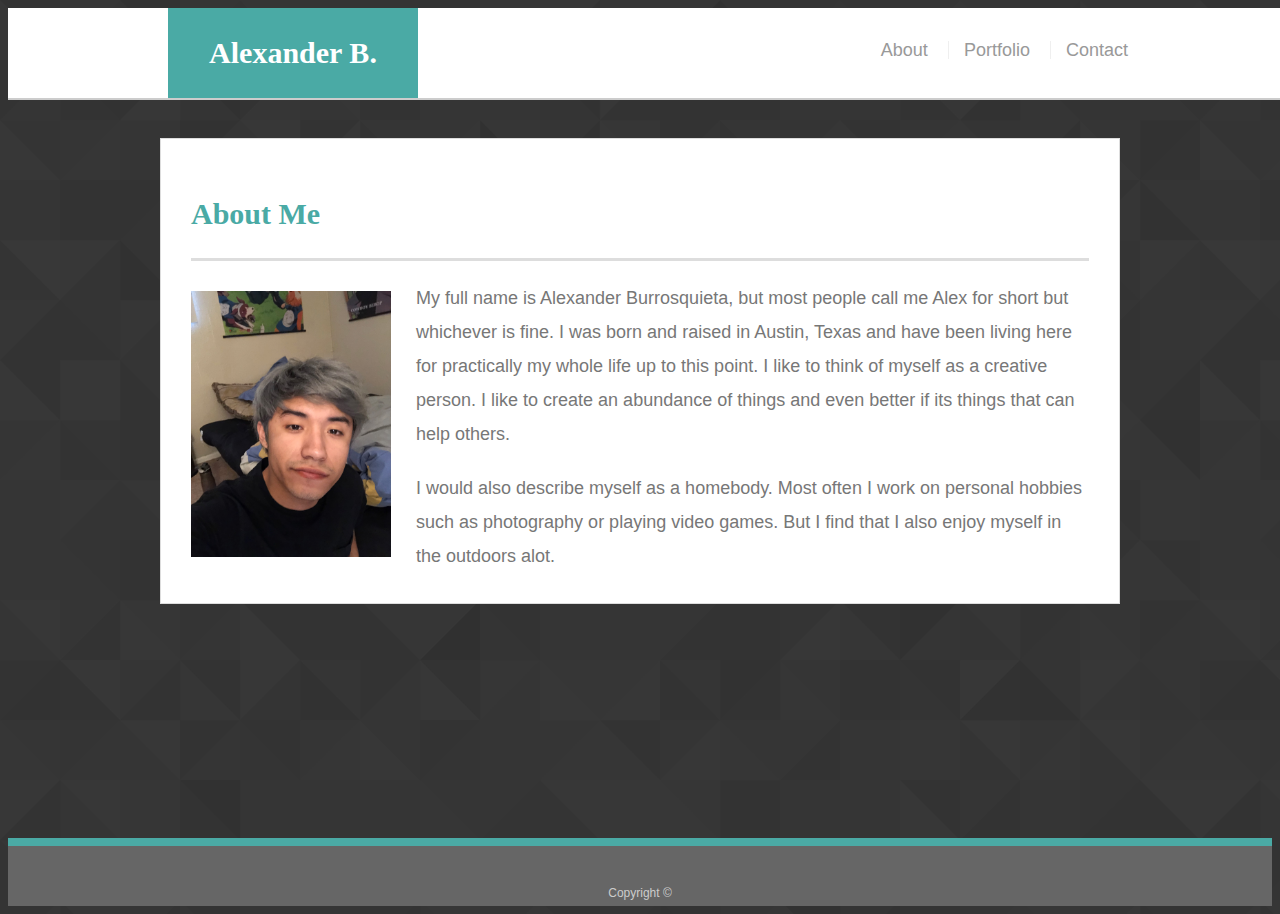
<file: index.html>
<!doctype html>
<html lang="en-us">

<head>
  <meta charset="UTF-8">
  <title>About | Your Name</title>
  <link rel="stylesheet" type="text/css" href="assets/css/style.css">
</head>

<body>

  <header id="masthead">
    <div class="container">
      <a href="index.html" id="logo">Alexander B.</a>
      <nav>
        <a href="index.html">About</a>
        <a href="portfolio.html">Portfolio</a>
        <a href="contact.html">Contact</a>
      </nav>
    </div>
  </header>

  <div id="main-container" class="container">
    <section class="main-section">
      <h1>About Me</h1>

      <img src="assets/images/IMG_0251.jpeg" class="auth-image" alt="Your Name">

      <p>My full name is Alexander Burrosquieta, but most people call me Alex for short but whichever is fine. I was born and raised in Austin, Texas and have been living here for practically my whole life up to this point. I like to think of myself as a creative person. I like to create an abundance of things and even better if its things that can help others. </p>

      <p>I would also describe myself as a homebody. Most often I work on personal hobbies such as photography or playing video games. But I find that I also enjoy myself in the outdoors alot.</p>

    </section>

  </div>

  <footer>
    <div class="container">
      Copyright &copy; 
    </div>
  </footer>
</body>

</html
</file>
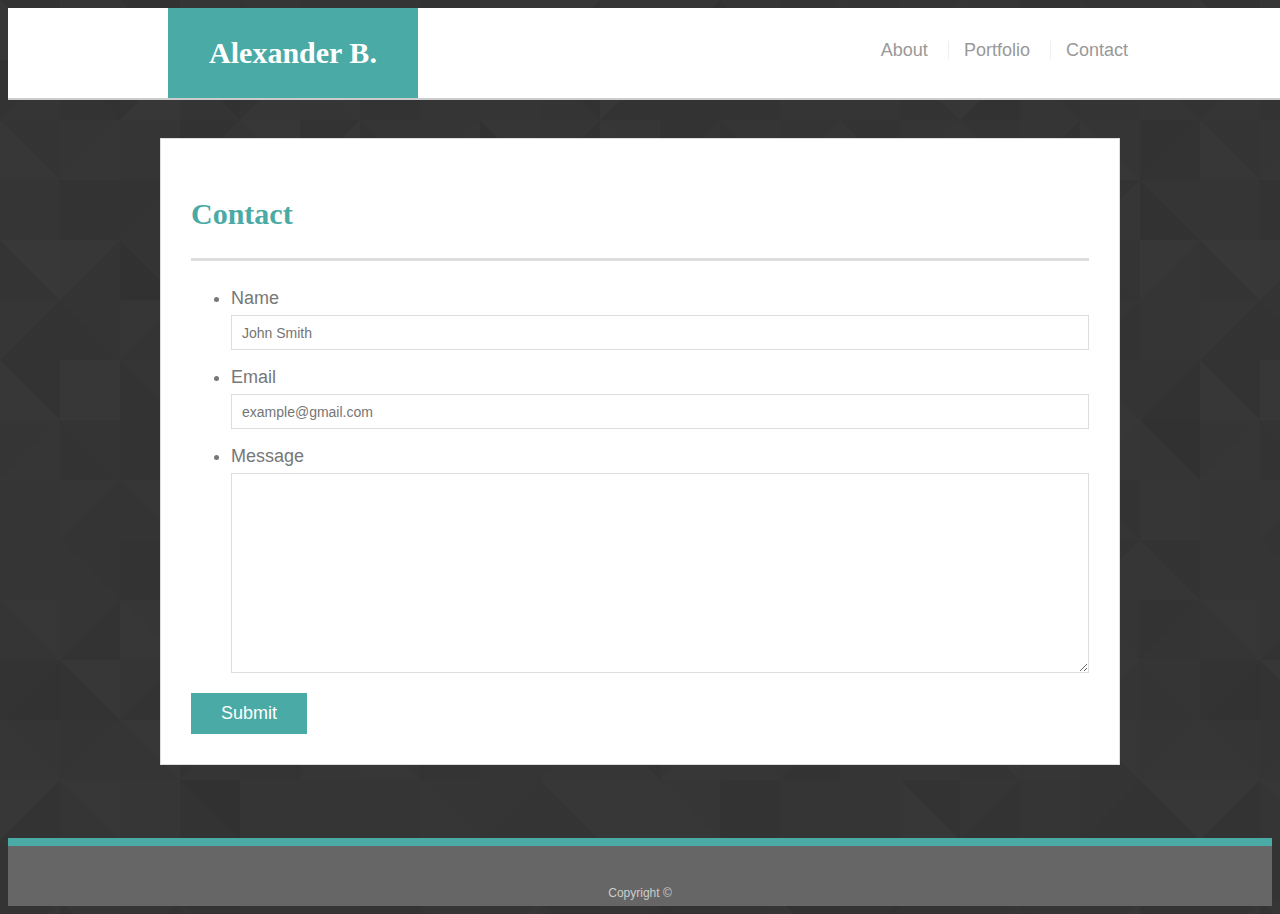
<file: contact.html>
<!doctype html>
<html lang="en-us">

<head>
  <meta charset="UTF-8">
  <title>Contact | Your Name</title>
  <link rel="stylesheet" type="text/css" href="assets/css/style.css">
</head>

<body>

  <header id="masthead">
    <div class="container">
      <a href="index.html" id="logo">Alexander B.</a>
      <nav>
        <a href="index.html">About</a>
        <a href="portfolio.html">Portfolio</a>
        <a href="contact.html">Contact</a>
      </nav>
    </div>
  </header>

  <div id="main-container" class="container">
    <section class="main-section">
      <h1>Contact</h1>

      <form id="contact-form">
        <ul>
          <li>
            <label for="name">Name</label>
            <input type="text" id="name" name="name" placeholder="John Smith" required="required">
          </li>
          <li>
            <label for="email">Email</label>
            <input type="email" id="email" name="email" placeholder="example@gmail.com" required="required">
          </li>
          <li>
            <label for="message">Message</label>
            <textarea id="message" name="message" required="required"></textarea>
          </li>
        </ul>
        <input type="submit">
      </form>

    </section>
  </div>

  <footer>
    <div class="container">
      Copyright &copy; 
    </div>
  </footer>
</body>

</html>
</file>
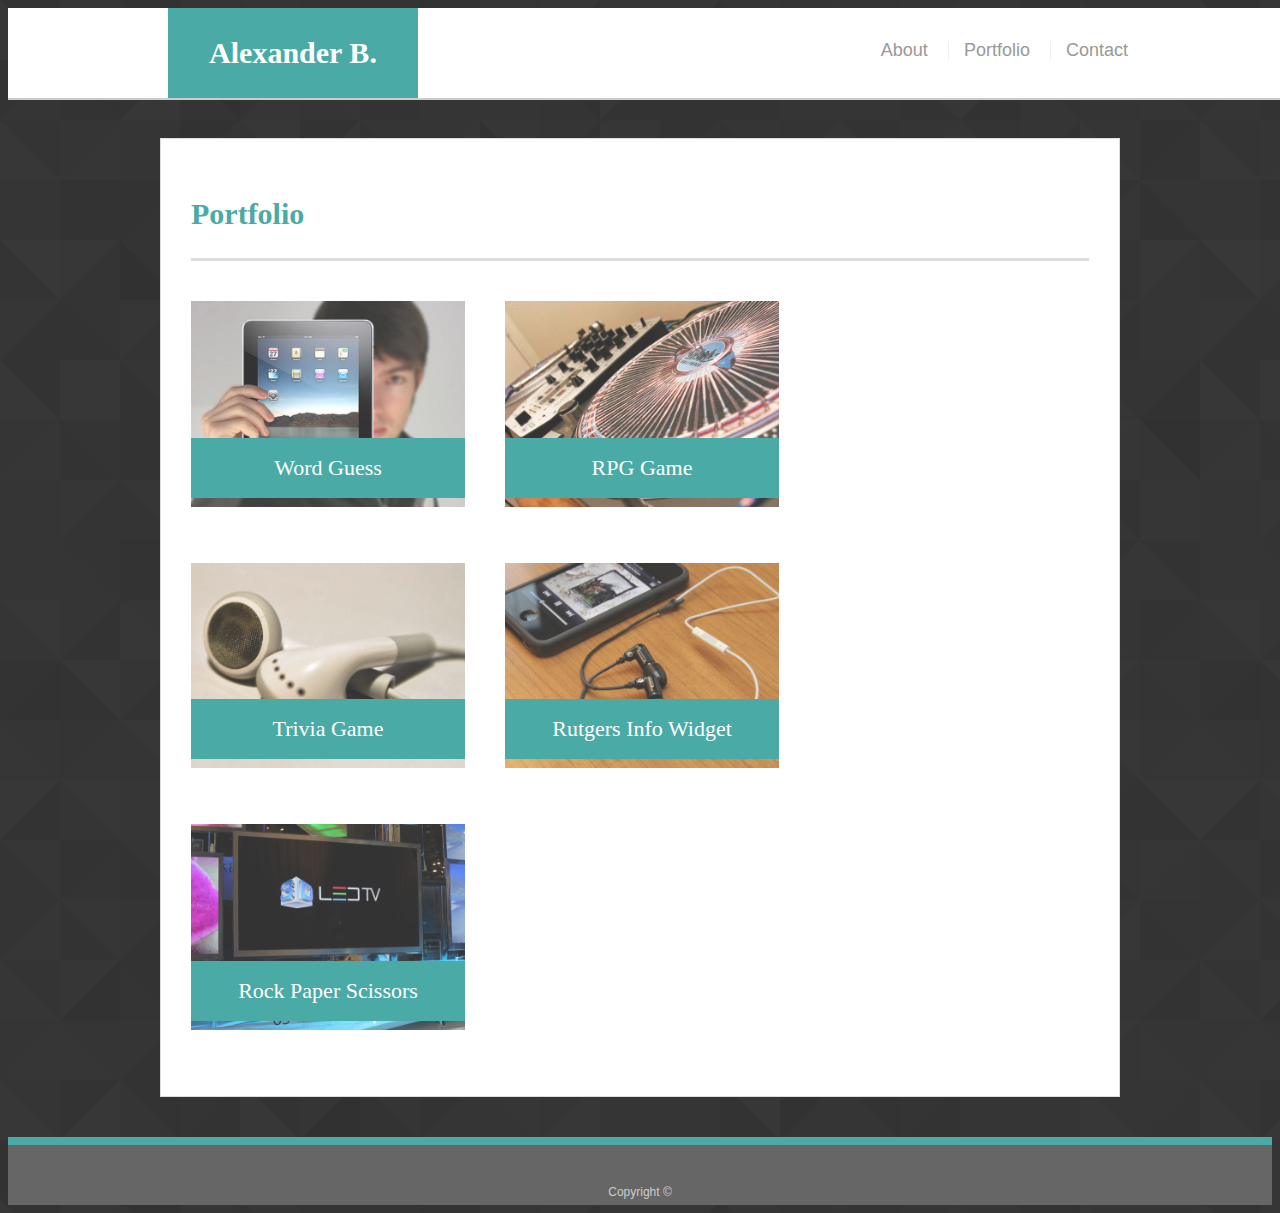
<file: portfolio.html>
<!doctype html>
<html lang="en-us">

<head>
  <meta charset="UTF-8">
  <title>Portfolio | Your Name</title>
  <link rel="stylesheet" type="text/css" href="assets/css/style.css">
</head>

<body>

  <header id="masthead">
    <div class="container">
      <a href="index.html" id="logo">Alexander B.</a>
      <nav>
        <a href="index.html">About</a>
        <a href="portfolio.html">Portfolio</a>
        <a href="contact.html">Contact</a>
      </nav>
    </div>
  </header>

  <div id="main-container" class="container">
    <section class="main-section">
      <h1>Portfolio</h1>

      <div class="work">
        <img src="assets/images/technics-q-c-640-480-1.jpg" alt="Word Guess">

        <h3>Word Guess</h3>
      </div>
      <div class="work">
        <img src="assets/images/technics-q-c-640-480-2.jpg" alt="RPG Game">

        <h3>RPG Game</h3>
      </div>
      <div class="work">
        <img src="assets/images/technics-q-c-640-480-5.jpg" alt="Trivia Game">

        <h3>Trivia Game</h3>
      </div>
      <div class="work">
        <img src="assets/images/technics-q-c-640-480-7.jpg" alt="Rutgers Info Widget">

        <h3>Rutgers Info Widget</h3>
      </div>
      <div class="work">
        <img src="assets/images/technics-q-c-640-480-9.jpg" alt="Rock Paper Scissors">

        <h3>Rock Paper Scissors</h3>
      </div>

    </section>

  </div>

  <footer>
    <div class="container">
      Copyright &copy;
    </div>
  </footer>
</body>

</html>
</file>
<file: assets/css/style.css>
body {
    font-family: Arial, "Helvetica Neue", Helvetica, sans-serif;
    font-size: 18px;
    line-height: 34px;
    color: #777777;
    background: url("../images/footer_lodyas.png");
  }
  
  * {
    box-sizing: border-box;
  }
  
  /* general */
  
  .container {
    width: 100%;
    max-width: 960px;
    margin: 0 auto;
    clear: both;
  }
  
  h1,
  h2,
  h3,
  p {
    margin-bottom: 20px;
  }
  
  p:last-child {
    margin-bottom: 0;
  }
  
  h1,
  h2,
  h3 {
    font-family: Georgia, Times, "Times New Roman", serif;
    font-weight: 700;
    color: #4aaaa5;
  }
  
  h1 {
    padding-bottom: 20px;
    font-size: 30px;
    line-height: 49px;
    border-bottom: 3px solid #dddddd;
  }
  
  h2,
  h3 {
    font-size: 22px;
  }
  
  /* header */
  
  #masthead {
    position: fixed;
    z-index: 99;
    width: 100%;
    margin: 0 0 30px;
    overflow: auto;
    color: #ffffff;
    background: #ffffff;
    border-bottom: 2px solid #cccccc;
  }
  
  #logo {
    float: left;
    width: 250px;
    height: 90px;
    font-family: Georgia, Times, "Times New Roman", serif;
    font-size: 30px;
    font-weight: 700;
    line-height: 90px;
    color: #ffffff;
    text-align: center;
    text-decoration: none;
    background: #4aaaa5;
  }
  
  nav {
    float: right;
    margin-top: 25px;
  }
  
  nav a {
    display: inline-block;
    padding-left: 15px;
    margin-left: 15px;
    line-height: 18px;
    color: #999;
    text-decoration: none;
    border-left: 1px solid #efefef;
  }
  
  nav a:first-child {
    border-left: 0 none;
  }
  
  /* footer */
  
  footer {
    padding: 30px 0;
    clear: both;
    font-size: 12px;
    color: #ffffff;
    color: #cccccc;
    text-align: center;
    background: #666666;
    border-top: 8px solid #4aaaa5;
    height: 50px;
  }
  
  h3, h2 {
    padding-bottom: 20px;
    margin-bottom: 15px;
    line-height: 22px;
    border-bottom: 2px solid #eeeeee;
  }
  
  /* main */
  
  #main-container {
    padding-top: 130px;
    min-height: calc(100vh - 70px);
  }
  
  .main-section {
    float: left;
    width: 100%;
    max-width: 960px;
    padding: 30px;
    margin: 0 0 40px;
    background: #ffffff;
    border: 1px solid #dddddd;
  }
  
  /* portfolio page */
  
  .work {
    position: relative;
    float: left;
    width: 274px;
    margin: 20px 0 25px;
    overflow: auto;
  }
  
  .work:nth-child(even) {
    margin-right: 40px;
  }
  
  .work img {
    width: 100%;
    border: 0 none;
    opacity: 0.8;
  }
  
  .work h3 {
    position: absolute;
    bottom: 20px;
    width: 100%;
    padding: 15px;
    margin-bottom: 0;
    font-weight: 300;
    line-height: 30px;
    color: #ffffff;
    text-align: center;
    background: #4aaaa5;
    border-bottom: 0;
  }
  
  .auth-image {
    float: left;
    width: 200px;
    height: auto;
    margin-top: 10px;
    margin-right: 25px;
  }
  
  /* contact page */
  
  #contact-form ul {
    margin-bottom: 20px;
  }
  
  #contact-form li {
    margin-bottom: 10px;
  }
  
  label,
  input[type=text],
  input[type=email],
  textarea {
    display: block;
    width: 100%;
  }
  
  input[type=text],
  input[type=email],
  textarea {
    height: 35px;
    padding: 0 10px;
    font-size: 14px;
    border: 1px solid #dddddd;
  }
  
  textarea {
    height: 200px;
  }
  
  input[type=submit] {
    padding: 10px 30px;
    font-size: 18px;
    color: #ffffff;
    cursor: pointer;
    background: #4aaaa5;
    border: 0 none;
  }

  @media screen and (min-width: 769px) {

    p.aboutme {
      width: 60%;
    }
  
    /* .wrapper {
      width: 600px;
    } */
  
  }
  
  /* Media query for small screens */
  @media screen and (max-width: 768px) {
  
    p.aboutme {
      width: 100%;
    }
  
    .auth-image {
      width: 50%;
    }
  
    .work {
      width: 45%;
    }
  
  }
  
  /* Media query for small screens */
  @media screen and (max-width: 640px) {
  
    p.aboutme {
      width: 100%;
    }
  
    .auth-image {
      width: 100%;
    }
  
    nav {
      width: 100%;
    }
  
    .link-container {
      text-align: center;
    }
  
    #logo {
      width: 100%;
    }
  
    .work {
      width: 100%;
    }
  }
</file>
